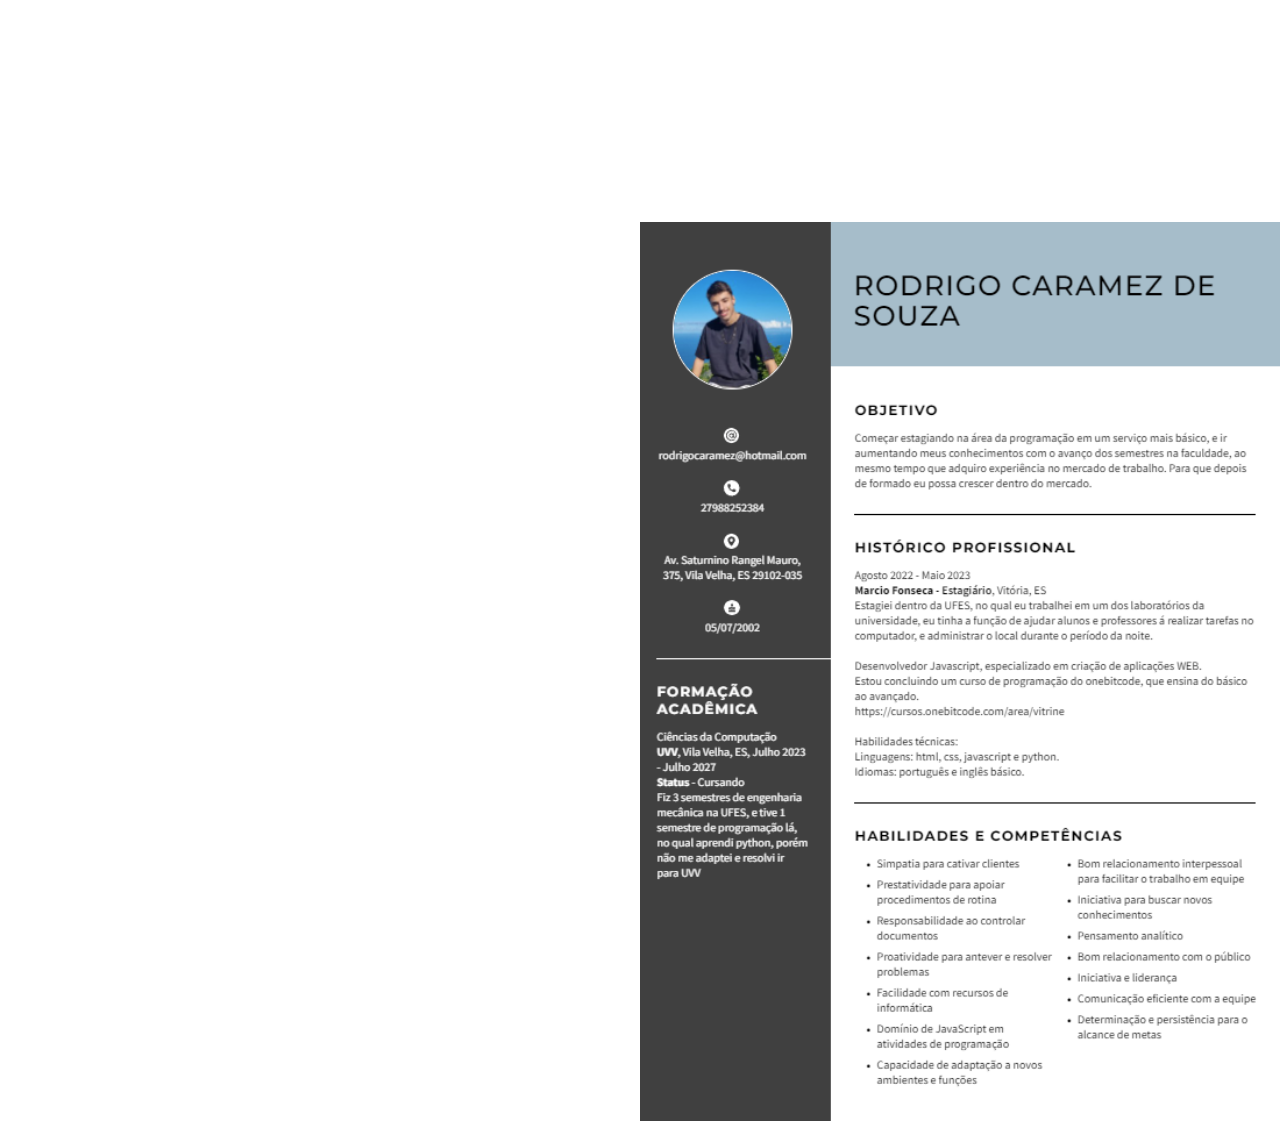
<file: TCurriculo.html>
<!DOCTYPE html>
<html lang="en">
  <head>
    <meta charset="UTF-8" />
    <meta name="viewport" content="width=device-width, initial-scale=1.0" />
    <link rel="stylesheet" href="tfestilo2.css" />
    <title>Currículo</title>
  </head>
  <body>
    <h1 class="título">SERVIÇOS DISPONÍVEIS</h1>

    <img
      src="curriculo.png"
      class="imagemcurrículo"
      alt="Imagem do Currículo"
    />
  </body>
</html>
</file>
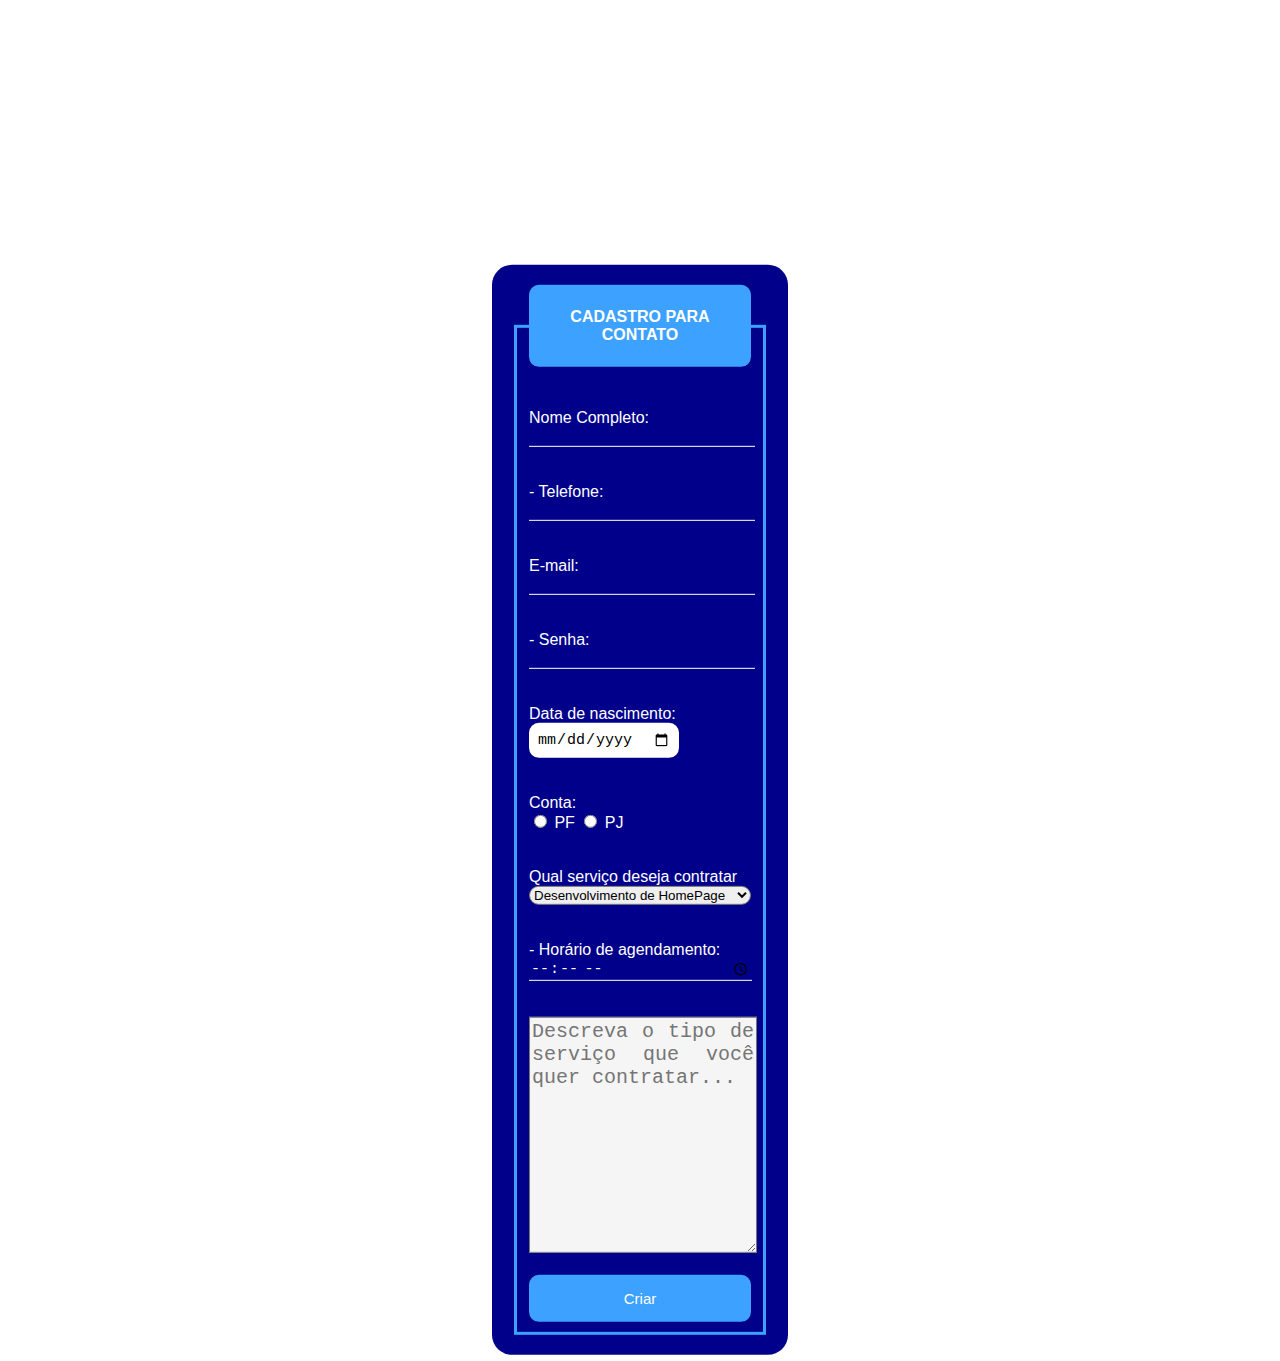
<file: TFcontato.html>
<!DOCTYPE html>
<html lang="en">
  <head>
    <title>Contato</title>
    <link rel="stylesheet" href="tfestilo3.css" />
  </head>
  <body>
    <h4 class="título">FORMULÁRIO PARA CONTATO</h4>
    <div class="box">
      <form action="">
        <fieldset>
          <legend><b>CADASTRO PARA CONTATO</b></legend>
          <br></br>
          <div class="forms">
            <label for="nome" class="label" >Nome Completo:</label>
            <input type="text" id="nome" name="nome" class="input"/>
          </div>
          <br></br>
          <div class="forms">
            <label for="telefone" class="label" >- Telefone:</label>
            <input type="tel" id="telefone" name="telefone" class="input"/>
          </div>
          <br></br>
          <div class="forms">
            <label for="email" class="label" >E-mail:</label>
            <input type="email" id="email" name="email" class="input"/>
          </div> 
          <br></br>
          <div class="forms">
            <label for="senha" class="label" >- Senha:</label>
            <input type="password" id="senha" name="senha" class="input"/>
          </div> 
          <br></br>
          <label>Data de nascimento:</label>
          <input type="date" id="data" name="data" />
          <br></br>
          <br>
          Conta:
          <br>
          <input type="radio" name="conta" value="pf" id="conta"> PF
          <input type="radio" name="conta" value="pj" id="conta"> PJ
          <br></br>
          <br>
          <div>
            <label for="serviços" >Qual serviço deseja contratar</label>
            <select name="serviços" id="serviços" >
              <option value="Homepage">Desenvolvimento de HomePage</option>
              <option value="Estática">Desenvolvimento de Página Estática</option>
              <option value="Dinâmica">Desenvolvimento de Página Dinâmica</option>
              <option value="Avançada">Desenvolvimento de Página Super Avançada</option>
            <select/>
          </div>
          <br></br>
          <label for="horário"> - Horário de agendamento:</label>
          <input type="time" id="horário" name="horário" class="input" min="09:00" max="19:00" required />
          <br></br>
          <br>
            <textarea name="descrição" id="descrição" cols="30" rows="10" placeholder="Descreva o tipo de serviço que você quer contratar..."></textarea>
          <br></br>
          <input type="submit" value="Criar" id="submit" name="submit"/>
        </fieldset>
      </form>
    </div>
  </body>
</html>
</file>
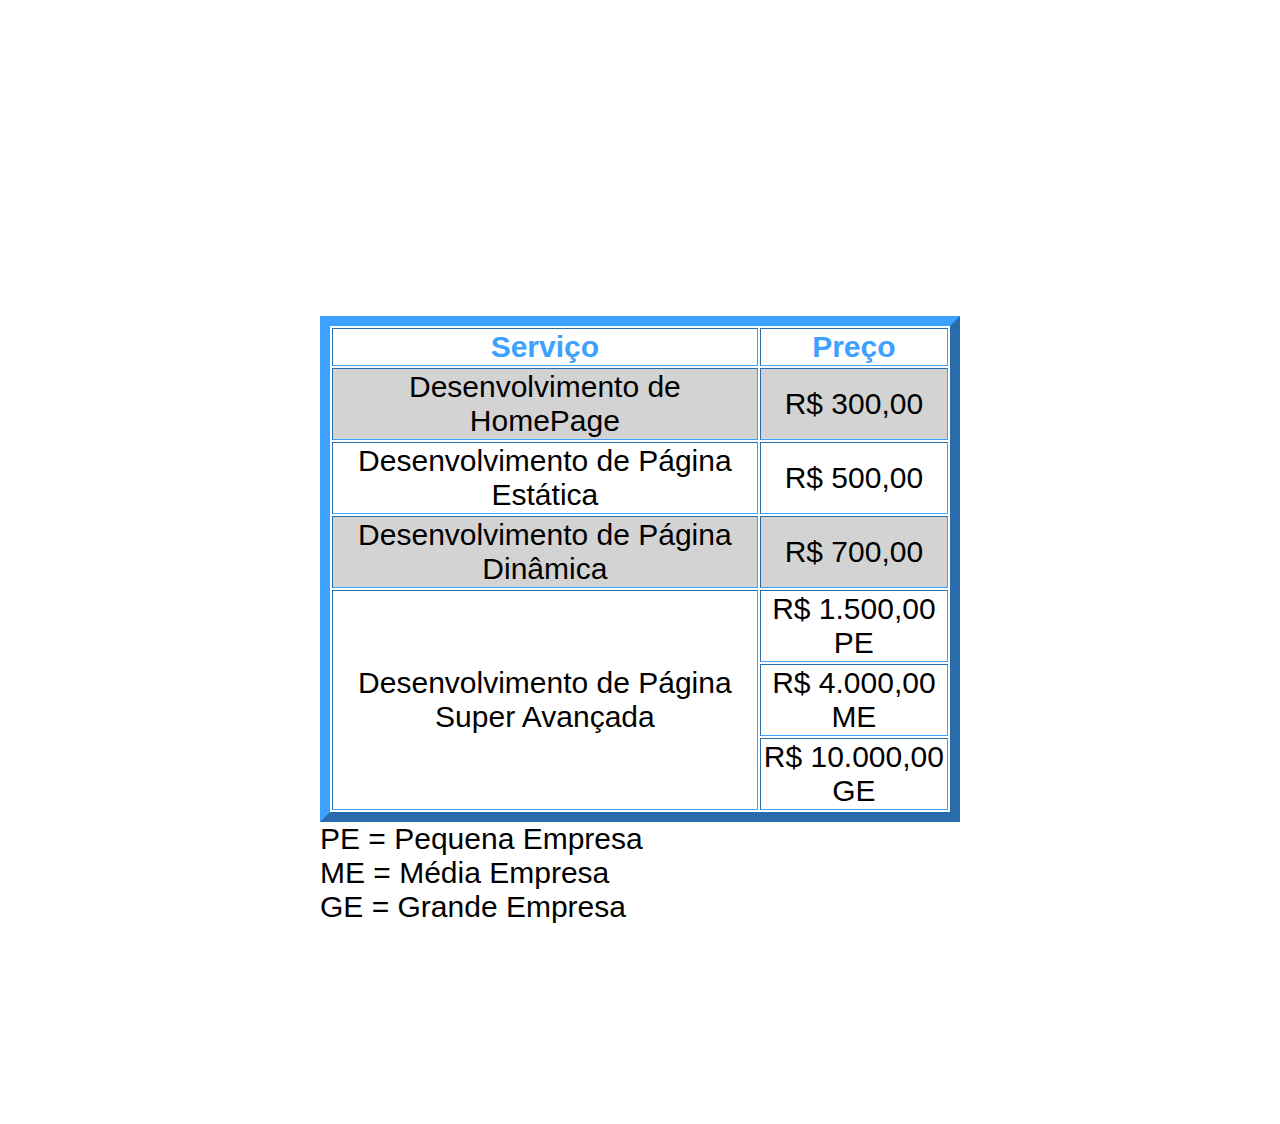
<file: TFserviços.html>
<!DOCTYPE html>
<html lang="en">
  <head>
    <link rel="stylesheet" href="tfestilo2.css" />
    <title>Serviços</title>
  </head>
  <body>
    <h1 class="título">SERVIÇOS DISPONÍVEIS</h1>
    <table class="tabela" border="10">
      <caption>PE = Pequena Empresa<br>ME = Média Empresa<br>GE = Grande Empresa</caption>
      <tbody>
        <tr>
          <th><strong>Serviço</strong></th>
          <th><strong>Preço</strong></th>
        </tr>
        <tr class="cinza">
          <td>Desenvolvimento de HomePage</td>
          <td>R$ 300,00</td>
        </tr>

        <tr>
          <td>Desenvolvimento de Página Estática</td>
          <td>R$ 500,00</td>
        </tr>

        <tr class="cinza">
          <td>Desenvolvimento de Página Dinâmica</td>
          <td>R$ 700,00</td>
        </tr>

        <tr>
          <td rowspan="3">Desenvolvimento de Página Super Avançada</td>
          <td>R$ 1.500,00 PE</td>
        
        <tr>
          <td>R$ 4.000,00 ME</td>
        </tr>

        <tr>
          <td>R$ 10.000,00 GE</td>
        </tr>

        </tr>
      </tbody>
    </table>
  </body>
</html>
</file>
<file: tfestilo2.css>
body {
  background-image: url(https://img.freepik.com/fotos-premium/fundo-abstrato-parede-azul-claro_127755-910.jpg);
  background-repeat: no-repeat;
  background-size: 2000px 300px;
}

.título {
  font-size: 50px;
  color: white;
  text-align: center;
  margin-top: 130px;
  font-family: "arial";
}

.tabela {
  top: 80%;
  position: absolute;
  transform: translate(-50%, -50%);
  left: 50%;
  width: 50%;
  height: 50%;
  text-align: center;
  font-size: 30px;
  font-family: "arial";
  border-color: rgb(61, 161, 255);
}

.cinza {
  background-color: lightgray;
}

th {
  font-family: "arial";
  color: rgb(61, 161, 255);
}

caption {
  caption-side: bottom;
  text-align: left;
  font-family: "arial";
  margin-bottom: 200px;
}

.imagemcurrículo {
  position: absolute;
  left: 50%;
  width: 50%;
}
</file>
<file: tfestilo3.css>
body {
  background-image: url(https://img.freepik.com/fotos-premium/fundo-abstrato-parede-azul-claro_127755-910.jpg);
  background-repeat: no-repeat;
  background-size: 2000px 300px;
}

.título {
  font-size: 50px;
  color: white;
  text-align: center;
  margin-top: 130px;
  font-family: "arial";
}

.box {
  position: absolute;
  top: 90%;
  left: 50%;
  transform: translate(-50%, -50%);
  background-color: darkblue;
  padding: 20px;
  border-radius: 20px;
  width: 20%;
  font-family: Arial, Helvetica, sans-serif;
  color: white;
}

fieldset {
  border: 3px solid rgb(61, 161, 255);
}

legend {
  border: 3px solid rgb(61, 161, 255);
  background-color: rgb(61, 161, 255);
  padding: 20px;
  border-radius: 10px;
  text-align: center;
}

.forms {
  position: relative;
}

.input {
  background: none;
  border: none;
  border-bottom: 1px solid white;
  outline: none;
  color: white;
  font-size: 15px;
  width: 100%;
  letter-spacing: 2px;
}

#serviços {
  width: 100%;
  border-radius: 10px;
}

#data {
  border: none;
  padding: 8px;
  border-radius: 10px;
  outline: none;
  font-size: 15px;
}

#descrição {
  width: 100%;
  background-color: whitesmoke;
  font-size: 20px;
  text-align: justify;
}

#submit {
  border: none;
  background-color: rgb(61, 161, 255);
  padding: 15px;
  border-radius: 10px;
  width: 100%;
  color: white;
  font-size: 15px;
  cursor: pointer;
}

#submit:hover {
  background-color: rgb(61, 121, 205);
}
</file>
